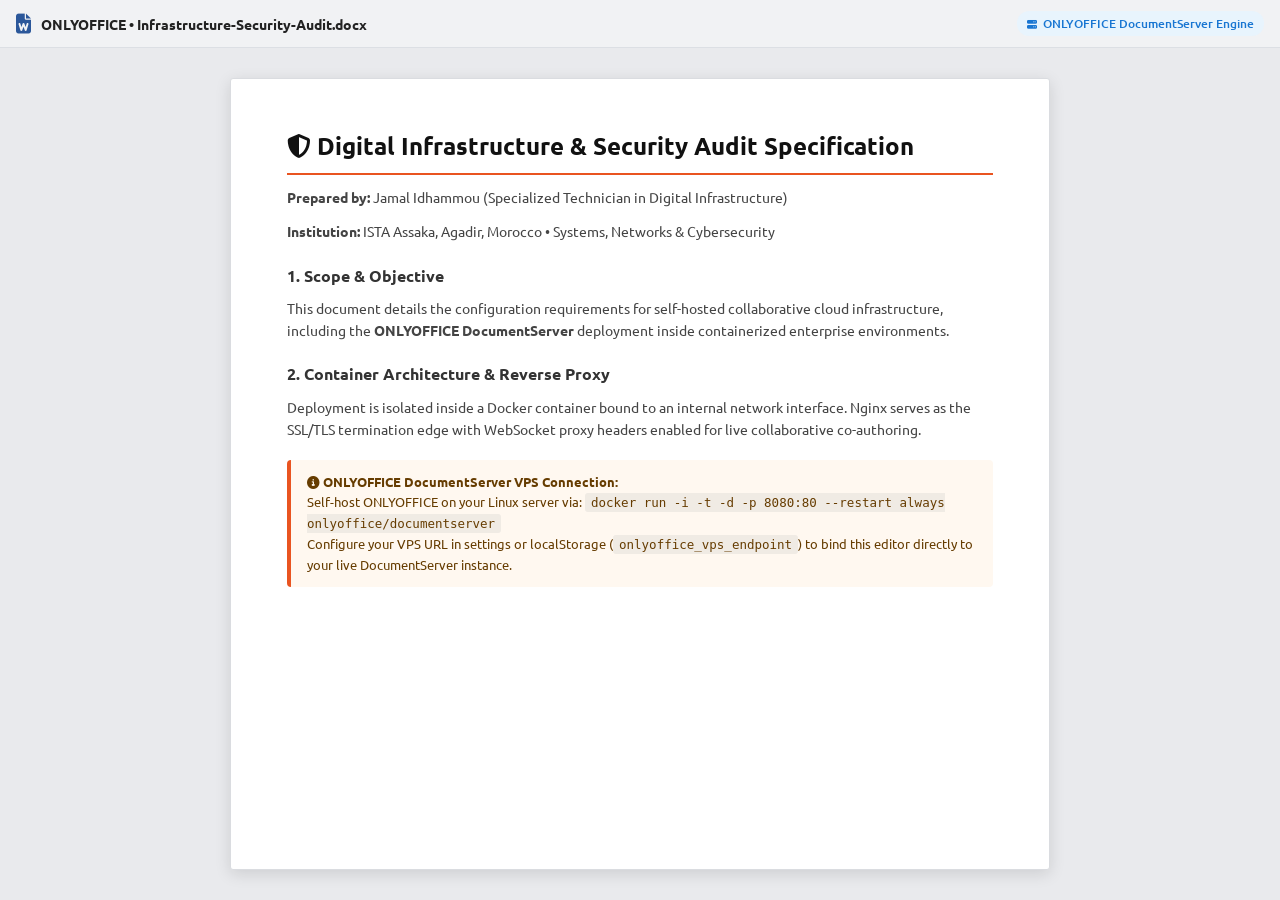
<file: editor.html>
<!DOCTYPE html>
<html lang="en">
<head>
    <meta charset="UTF-8">
    <meta name="viewport" content="width=device-width, initial-scale=1.0">
    <title>ONLYOFFICE Document Frame</title>
    <link rel="preconnect" href="https://fonts.googleapis.com">
    <link rel="preconnect" href="https://fonts.gstatic.com" crossorigin>
    <link href="https://fonts.googleapis.com/css2?family=Ubuntu:wght@400;500;700&display=swap" rel="stylesheet">
    <link rel="stylesheet" href="https://cdnjs.cloudflare.com/ajax/libs/font-awesome/6.5.1/css/all.min.css">
    <style>
        * {
            box-sizing: border-box;
            margin: 0;
            padding: 0;
        }
        html, body {
            height: 100%;
            width: 100%;
            overflow: hidden;
            background-color: #2b2b2b;
            font-family: 'Ubuntu', -apple-system, BlinkMacSystemFont, "Segoe UI", Roboto, sans-serif;
            color: #dfdbd2;
        }
        #iframeEditor {
            height: 100%;
            width: 100%;
            border: none;
        }
        #loader {
            position: absolute;
            top: 50%;
            left: 50%;
            transform: translate(-50%, -50%);
            display: flex;
            flex-direction: column;
            align-items: center;
            gap: 14px;
            color: #e5e5e5;
            text-align: center;
            padding: 24px;
            background: #242424;
            border: 1px solid #3c3b37;
            border-radius: 8px;
            box-shadow: 0 10px 30px rgba(0,0,0,0.5);
            max-width: 440px;
            width: 90%;
        }
        .spinner {
            width: 36px;
            height: 36px;
            border: 3px solid rgba(255,255,255,0.15);
            border-top-color: #E95420;
            border-radius: 50%;
            animation: spin 0.8s linear infinite;
        }
        @keyframes spin {
            to { transform: rotate(360deg); }
        }
        .demo-mode-view {
            width: 100%;
            height: 100%;
            display: flex;
            flex-direction: column;
            background: #ffffff;
            color: #222222;
        }
        .editor-top-toolbar {
            height: 48px;
            background: #f1f2f4;
            border-bottom: 1px solid #dcdfe4;
            display: flex;
            align-items: center;
            justify-content: space-between;
            padding: 0 16px;
        }
        .brand-badge {
            display: flex;
            align-items: center;
            gap: 10px;
            font-weight: 700;
            font-size: 14px;
        }
        .brand-badge i {
            font-size: 20px;
        }
        .brand-badge.word i { color: #2b579a; }
        .brand-badge.cell i { color: #217346; }
        .brand-badge.slide i { color: #d24726; }

        .toolbar-pills {
            display: flex;
            gap: 8px;
            align-items: center;
        }
        .pill-vps {
            background: #e8f4fd;
            color: #1976d2;
            padding: 4px 10px;
            border-radius: 12px;
            font-size: 12px;
            font-weight: 500;
            display: flex;
            align-items: center;
            gap: 6px;
        }
        .pill-vps i { font-size: 10px; }
        .doc-canvas {
            flex: 1;
            padding: 30px;
            background: #e9eaed;
            overflow-y: auto;
            display: flex;
            justify-content: center;
        }
        .doc-sheet {
            background: #ffffff;
            width: 100%;
            max-width: 820px;
            min-height: 100%;
            padding: 48px 56px;
            box-shadow: 0 4px 16px rgba(0,0,0,0.12);
            border: 1px solid #dadce0;
            border-radius: 3px;
            line-height: 1.6;
        }
        .doc-sheet h1 {
            font-size: 24px;
            margin-bottom: 12px;
            color: #111;
            border-bottom: 2px solid #E95420;
            padding-bottom: 8px;
        }
        .doc-sheet h2 {
            font-size: 16px;
            margin: 20px 0 10px;
            color: #333;
        }
        .doc-sheet p {
            margin-bottom: 12px;
            color: #444;
            font-size: 13.5px;
        }
        .doc-table {
            width: 100%;
            border-collapse: collapse;
            margin: 16px 0;
            font-size: 13px;
        }
        .doc-table th, .doc-table td {
            border: 1px solid #d1d5db;
            padding: 8px 12px;
            text-align: left;
        }
        .doc-table th {
            background: #f3f4f6;
            font-weight: 600;
        }
        .callout-vps {
            background: #fff8f0;
            border-left: 4px solid #E95420;
            padding: 12px 16px;
            border-radius: 4px;
            margin: 20px 0;
            font-size: 12.5px;
            color: #663c00;
        }
        .callout-vps code {
            background: #f0ebe4;
            padding: 2px 6px;
            border-radius: 3px;
            font-family: monospace;
        }
    </style>
</head>
<body>

    <div id="loader">
        <div class="spinner"></div>
        <span id="loaderMsg">Initializing ONLYOFFICE DocumentServer Engine...</span>
    </div>

    <div id="iframeEditor"></div>

    <script>
        // Parse requested document type
        const urlParams = new URLSearchParams(window.location.search);
        const reqType = (urlParams.get('type') || 'word').toLowerCase();

        // Optional: User-configured VPS DocumentServer endpoint
        // Example: 'https://docs.your-domain.com'
        const customVpsUrl = localStorage.getItem('onlyoffice_vps_endpoint') || '';

        const docTypes = {
            word: {
                docType: 'word',
                fileType: 'docx',
                title: 'Infrastructure-Security-Audit.docx',
                icon: 'fa-file-word',
                colorClass: 'word',
                badgeText: 'Word Document',
                sampleUrl: 'https://raw.githubusercontent.com/ONLYOFFICE/document-templates/master/sample-files/docx/sample.docx'
            },
            cell: {
                docType: 'cell',
                fileType: 'xlsx',
                title: 'Network-Traffic-Metrics.xlsx',
                icon: 'fa-file-excel',
                colorClass: 'cell',
                badgeText: 'Excel Spreadsheet',
                sampleUrl: 'https://raw.githubusercontent.com/ONLYOFFICE/document-templates/master/sample-files/xlsx/sample.xlsx'
            },
            slide: {
                docType: 'slide',
                fileType: 'pptx',
                title: 'DevOps-Architecture-Deck.pptx',
                icon: 'fa-file-powerpoint',
                colorClass: 'slide',
                badgeText: 'PowerPoint Presentation',
                sampleUrl: 'https://raw.githubusercontent.com/ONLYOFFICE/document-templates/master/sample-files/pptx/sample.pptx'
            }
        };

        const activeDoc = docTypes[reqType] || docTypes.word;

        // If a custom VPS endpoint is defined, attempt to dynamically load DocsAPI
        if (customVpsUrl) {
            const script = document.createElement('script');
            script.src = `${customVpsUrl.replace(/\/$/, '')}/web-apps/apps/api/documents/api.js`;
            script.onload = () => initDocsApi();
            script.onerror = () => renderDemoViewer(true);
            document.head.appendChild(script);
        } else {
            // Render the built-in interactive ONLYOFFICE Document Viewer simulation
            setTimeout(() => {
                renderDemoViewer(false);
            }, 500);
        }

        function initDocsApi() {
            try {
                if (typeof DocsAPI !== 'undefined') {
                    const config = {
                        document: {
                            fileType: activeDoc.fileType,
                            key: 'doc_' + activeDoc.docType + '_' + Date.now(),
                            title: activeDoc.title,
                            url: activeDoc.sampleUrl,
                            permissions: {
                                download: true,
                                edit: true,
                                print: true,
                                review: true
                            }
                        },
                        documentType: activeDoc.docType,
                        editorConfig: {
                            mode: 'edit',
                            lang: 'en',
                            user: {
                                id: 'evaluator',
                                name: 'Portfolio Evaluator'
                            },
                            customization: {
                                autosave: false,
                                comments: true,
                                compactHeader: true
                            }
                        },
                        width: '100%',
                        height: '100%',
                        events: {
                            onAppReady: () => {
                                document.getElementById('loader').style.display = 'none';
                            },
                            onError: () => renderDemoViewer(true)
                        }
                    };
                    new DocsAPI.DocEditor('iframeEditor', config);
                    return;
                }
            } catch (err) {
                console.warn('ONLYOFFICE DocsAPI fallback to interactive viewer:', err);
            }
            renderDemoViewer(false);
        }

        function renderDemoViewer(hadError) {
            const loader = document.getElementById('loader');
            if (loader) loader.style.display = 'none';

            const container = document.getElementById('iframeEditor');
            let contentHtml = '';

            if (reqType === 'cell') {
                contentHtml = `
                    <h1><i class="fa-solid fa-table"></i> ISTA Assaka - Network Performance & Telemetry</h1>
                    <p>Live telemetry audit report logged across VLANs and infrastructure switches.</p>
                    <table class="doc-table">
                        <thead>
                            <tr>
                                <th>Subnet / VLAN</th>
                                <th>Gateway IP</th>
                                <th>Active Hosts</th>
                                <th>Bandwidth In/Out</th>
                                <th>Security State</th>
                            </tr>
                        </thead>
                        <tbody>
                            <tr>
                                <td>VLAN 10 - Admin Core</td>
                                <td>192.168.10.1</td>
                                <td>14</td>
                                <td>820 Mbps / 410 Mbps</td>
                                <td><span style="color:#2e7d32;font-weight:bold;">Hardened / OK</span></td>
                            </tr>
                            <tr>
                                <td>VLAN 20 - Virtualization Farm</td>
                                <td>192.168.20.1</td>
                                <td>28</td>
                                <td>1.8 Gbps / 1.4 Gbps</td>
                                <td><span style="color:#2e7d32;font-weight:bold;">Hardened / OK</span></td>
                            </tr>
                            <tr>
                                <td>VLAN 30 - ESP32 IoT Sensor Mesh</td>
                                <td>192.168.30.1</td>
                                <td>52</td>
                                <td>45 Mbps / 20 Mbps</td>
                                <td><span style="color:#e65100;font-weight:bold;">Isolated / Monitored</span></td>
                            </tr>
                            <tr>
                                <td>VLAN 40 - DMZ ONLYOFFICE Cluster</td>
                                <td>192.168.40.1</td>
                                <td>6</td>
                                <td>340 Mbps / 280 Mbps</td>
                                <td><span style="color:#2e7d32;font-weight:bold;">SSL TLS 1.3 Active</span></td>
                            </tr>
                        </tbody>
                    </table>
                `;
            } else if (reqType === 'slide') {
                contentHtml = `
                    <h1><i class="fa-solid fa-desktop"></i> DevOps Architecture & Systems Engineering</h1>
                    <h2>Slide 1: Cloud & Digital Infrastructure Topology</h2>
                    <p>&bull; <strong>Multi-Tenant Virtualization:</strong> Orchestrated Linux (Ubuntu/Kali) and Windows Server AD DS clusters.</p>
                    <p>&bull; <strong>Embedded IoT Integration:</strong> Real-time ESP32-S3 sensor capture sending TLS telemetry to local endpoints.</p>
                    <p>&bull; <strong>Document Collaboration Server:</strong> ONLYOFFICE DocumentServer containerized with Docker, Nginx reverse proxy, and SSL offloading.</p>
                    <h2>Slide 2: Security & Hardening Protocols</h2>
                    <p>&bull; Zero Trust segmentation with Layer 3 ACLs on Cisco architectures.</p>
                    <p>&bull; Automated vulnerability reconnaissance using Nmap, Wireshark, and Python scripts.</p>
                `;
            } else {
                contentHtml = `
                    <h1><i class="fa-solid fa-shield-halved"></i> Digital Infrastructure & Security Audit Specification</h1>
                    <p><strong>Prepared by:</strong> Jamal Idhammou (Specialized Technician in Digital Infrastructure)</p>
                    <p><strong>Institution:</strong> ISTA Assaka, Agadir, Morocco &bull; Systems, Networks & Cybersecurity</p>
                    <h2>1. Scope & Objective</h2>
                    <p>This document details the configuration requirements for self-hosted collaborative cloud infrastructure, including the <strong>ONLYOFFICE DocumentServer</strong> deployment inside containerized enterprise environments.</p>
                    <h2>2. Container Architecture & Reverse Proxy</h2>
                    <p>Deployment is isolated inside a Docker container bound to an internal network interface. Nginx serves as the SSL/TLS termination edge with WebSocket proxy headers enabled for live collaborative co-authoring.</p>
                `;
            }

            container.innerHTML = `
                <div class="demo-mode-view">
                    <div class="editor-top-toolbar">
                        <div class="brand-badge ${activeDoc.colorClass}">
                            <i class="fa-solid ${activeDoc.icon}"></i>
                            <span>ONLYOFFICE &bull; ${activeDoc.title}</span>
                        </div>
                        <div class="toolbar-pills">
                            <span class="pill-vps"><i class="fa-solid fa-server"></i> ONLYOFFICE DocumentServer Engine</span>
                        </div>
                    </div>
                    <div class="doc-canvas">
                        <div class="doc-sheet">
                            ${contentHtml}
                            <div class="callout-vps">
                                <strong><i class="fa-solid fa-circle-info"></i> ONLYOFFICE DocumentServer VPS Connection:</strong><br>
                                Self-host ONLYOFFICE on your Linux server via:
                                <code>docker run -i -t -d -p 8080:80 --restart always onlyoffice/documentserver</code><br>
                                Configure your VPS URL in settings or localStorage (<code>onlyoffice_vps_endpoint</code>) to bind this editor directly to your live DocumentServer instance.
                            </div>
                        </div>
                    </div>
                </div>
            `;
        }
    </script>
</body>
</html>
</file>
